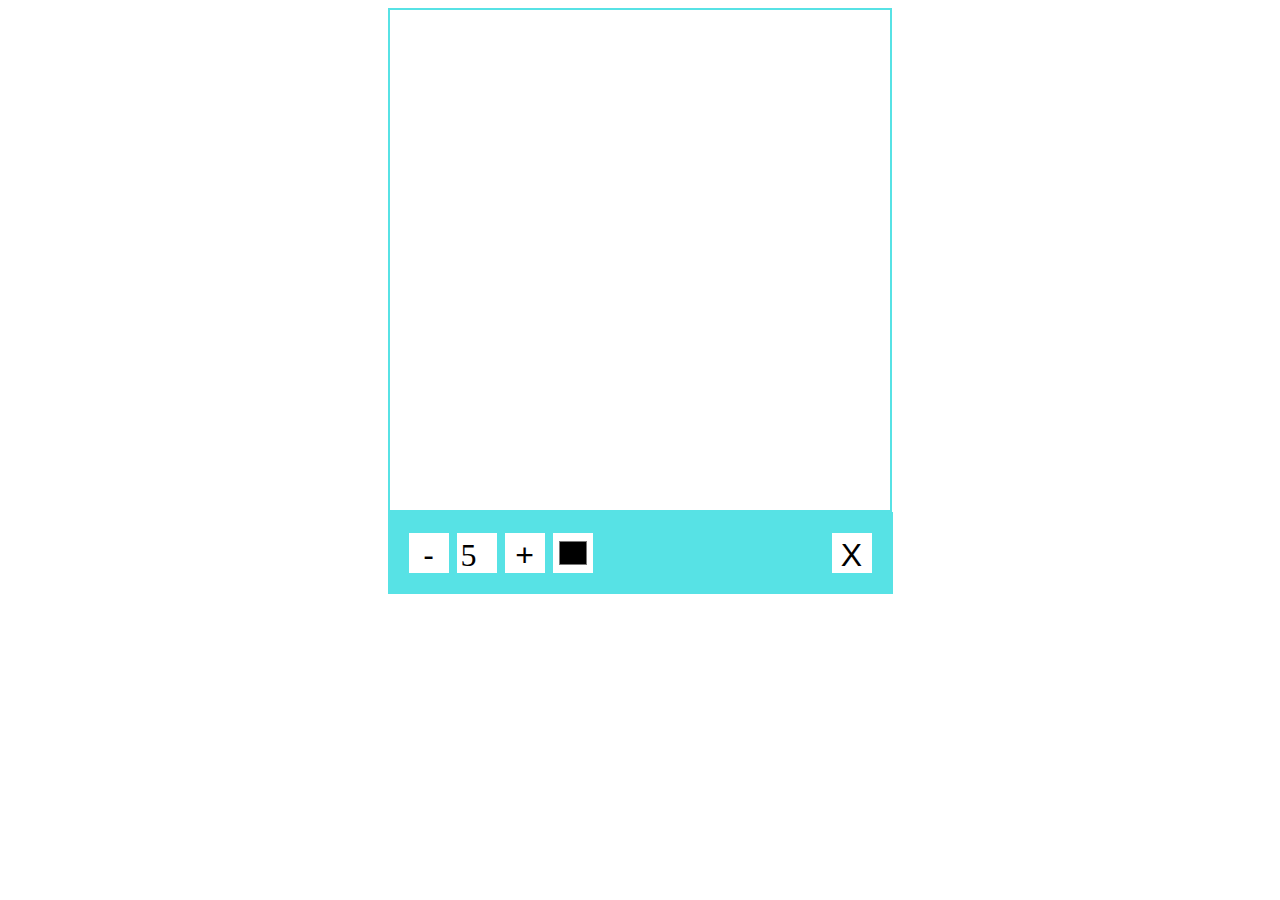
<file: DrawningApp/index.html>
<!DOCTYPE html>
<html lang="pt-br">
<head>
    <meta charset="UTF-8">
    <meta name="viewport" content="width=device-width, initial-scale=1.0">
    <link rel="stylesheet" href="style.css">
    <title>DrawningApp</title>
</head>
<body>
    <canvas id="canvas" width="500" height="500"></canvas>
        <div class="toolbox">
            <button id="decrease">-</button>
            <span id="size">5</span>
            <button id="increase">+</button>
            <input type="color" id="color">
            <button id="clear">X</button>
        </div>

        <script src="script.js"></script>
</body>
</html>
</file>
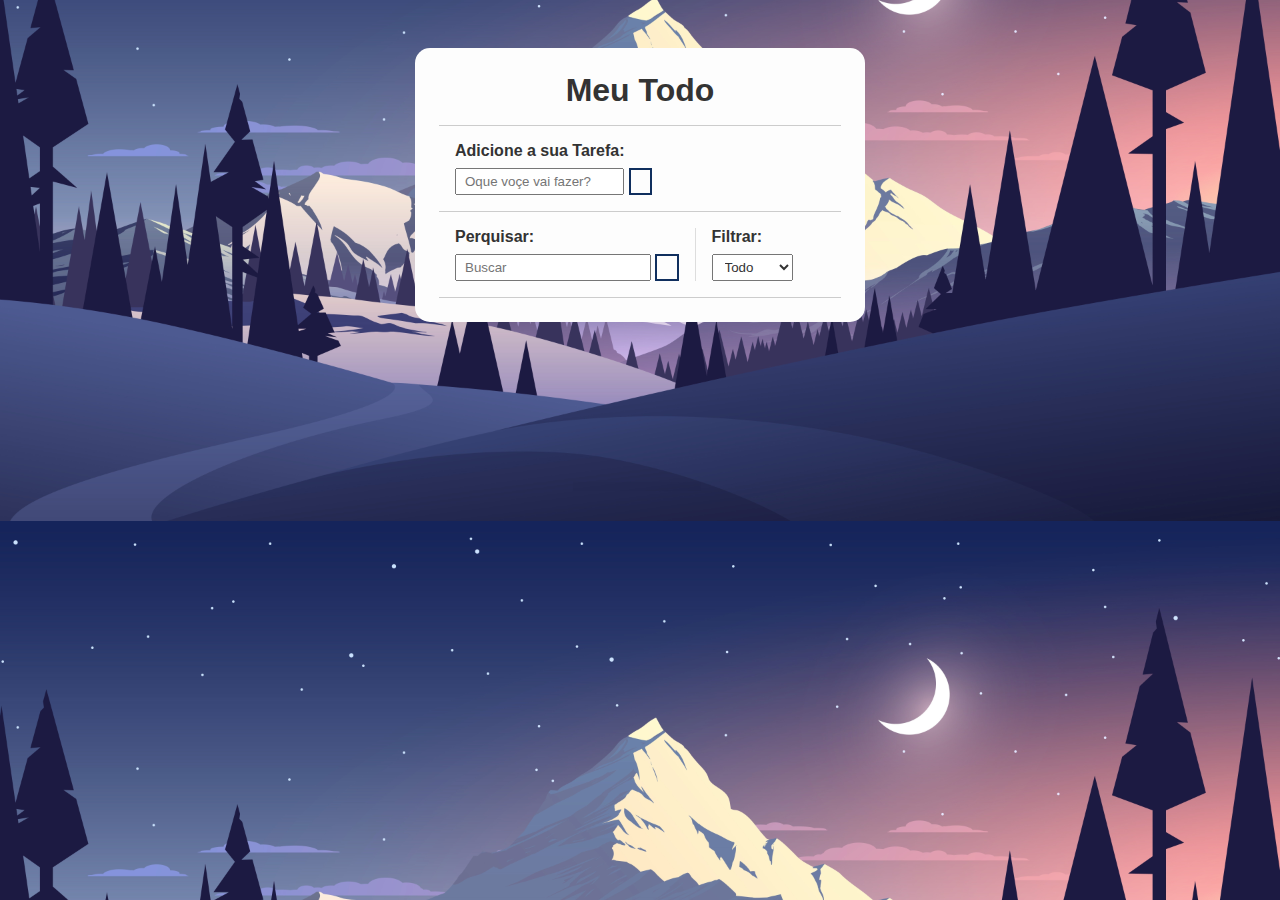
<file: To-do List/index.html>
<!DOCTYPE html>
<html lang="pt-br">
<head>
    <meta charset="UTF-8">
    <meta name="viewport" content="width=device-width, initial-scale=1.0">
    <title>To-do LIst 02</title>
    <!-- Estilos -->
    <link rel="stylesheet" href="css/style.css">
    <!-- Font Awesome -->
    <link rel="stylesheet" href="https://cdnjs.cloudflare.com/ajax/libs/font-awesome/6.5.1/css/all.min.css" integrity="sha512-DTOQO9RWCH3ppGqcWaEA1BIZOC6xxalwEsw9c2QQeAIftl+Vegovlnee1c9QX4TctnWMn13TZye+giMm8e2LwA==" crossorigin="anonymous" referrerpolicy="no-referrer"/>
    <!-- JavaScript do projeto -->
    <script src="javascript/script.js" defer></script>
</head>
<body>
    <div class="todo-container">
        <header>
            <h1>Meu Todo</h1>
        </header>
        <form id="todo-form">
            <p>Adicione a sua Tarefa:</p>
            <div class="form-control">
                <input type="text" id="todo-input" placeholder="Oque voçe vai fazer?">
                <button type="submit">
                    <i class="fa-thin fa-plus"></i>
                </button>
            </div>
        </form>
        <form id="edit-form" class="hide">
            <p>Edite a sua tarefa:</p>
            <div class="form-control">
                <input type="text" id="edit-input">
                <button type="submit">
                    <i class="fa-solid fa-check-double"></i>
                </button>
            </div>
            <button id="cancel-edit-btn">Cancelar</button>
        </form>
        <div id="toolbar">
            <div id="search">
                <h4>Perquisar:</h4>
                <form>
                    <input type="text" id="search-input" placeholder="Buscar">
                    <button id="erase-button">
                        <i class="fa-solid fa-delete-left"></i>
                    </button>
                </form>
            </div>
            <div class="filter">
                <h4>Filtrar:</h4>
                <select id="filter-select">
                    <option value="all">Todo</option>
                    <option value="done">Feitos</option>
                    <option value="todo">A fazer</option>
                </select>
            </div>
        </div>
        <div id="todo-list">
            <!-- TEMPLATE -->
            <!-- <div class="todo done">
                <h3>Estou fazendo alguma coisa</h3>
                <button class="finish-todo">
                    <i class="fa-solid fa-check"></i>
                </button>
                <button class="edit-todo">
                    <i class="fa-solid fa-pen"></i>
                </button>
                <button class="remove-todo">
                    <i class="fa-solid fa-xmark"></i>
                </button>
            </div>
            <div class="todo">
                <h3>Estudar Compute</h3>
                <button class="finish-todo">
                    <i class="fa-solid fa-check"></i>
                </button>
                <button class="edit-todo">
                    <i class="fa-solid fa-pen"></i>
                </button>
                <button class="remove-todo">
                    <i class="fa-solid fa-xmark"></i>
                </button>
            </div> -->
        </div>
    </div>
</body>
</html>
</file>
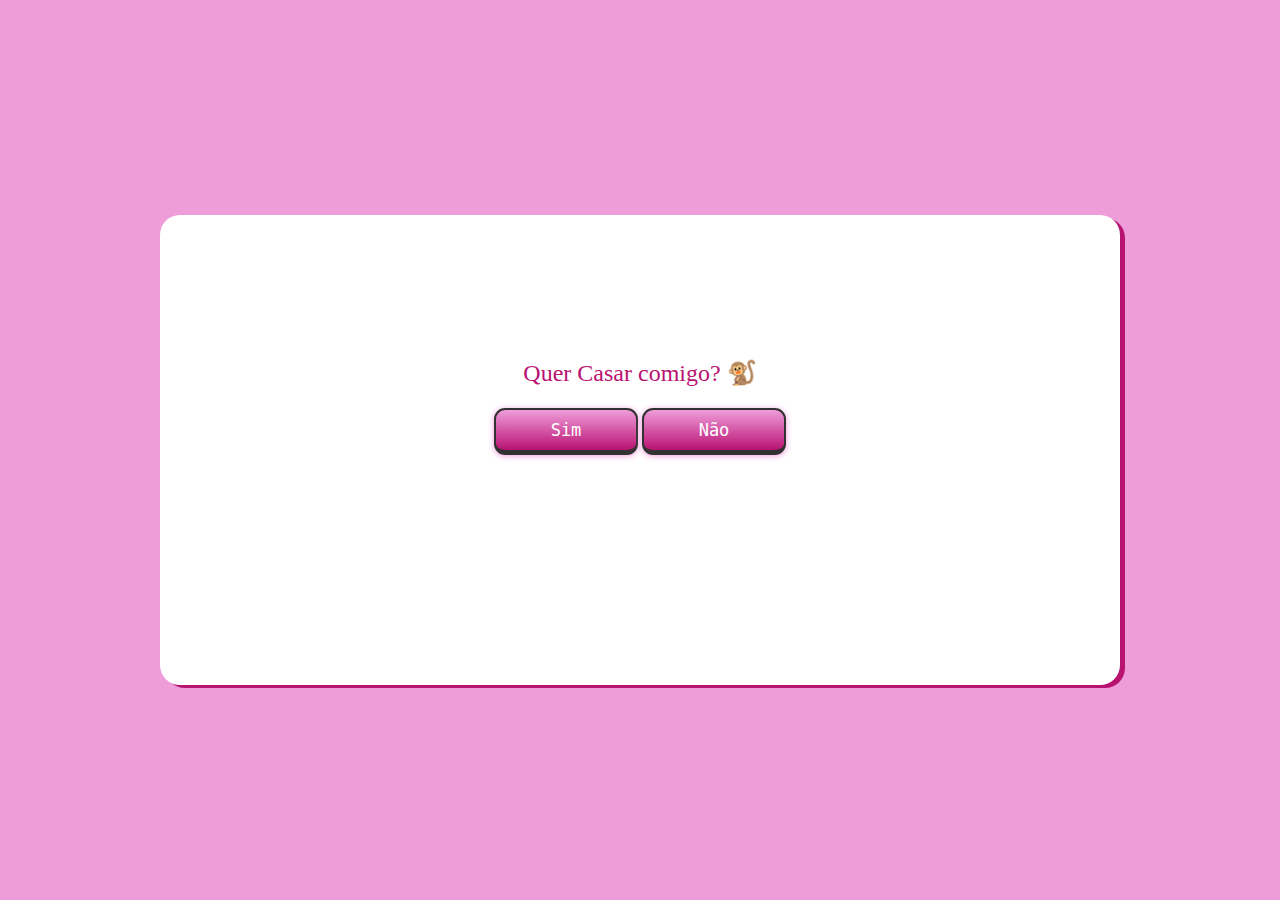
<file: YesOrYes/index.html>
<!DOCTYPE html>
<html lang="en">

<head>
    <meta charset="UTF-8">
    <meta name="viewport" content="width=device-width, initial-scale=1.0">
    <title>YesorYes</title>
</head>
<style>
    body {
        background-color: #EF9CDA;
        display: flex;
        justify-content: center;
        align-items: center;
        height: 100vh;
        margin: 0;
    }

    .main-board {
        background-color: #ffffff;
        width: 75%;
        height: 350px;
        margin: auto;
        border-radius: 20px;
        box-shadow: 5px 3px #B91372;
        padding-top: 120px;
    }

    .main-board article {
        width: 75%;
        margin: auto;
        text-align: center;
    }

    .main-board article p {
        font-size: 1.5em;
        color: #B91372;
    }

    .button,
    .button:focus {
        width: 20%;
        position: relative;
        font-family: monospace;
        font-size: 17px;
        padding: 10px 25px;
        color: #ffffff;
        border-radius: 0.7rem;
        background-image: linear-gradient(#EF9CDA, #B91372);
        border: 2px solid rgb(50, 50, 50);
        border-bottom: 5px solid rgb(50, 50, 50);
        box-shadow: 0px 1px 6px 0px #EF9CDA;
        transform: translate(0, -3px);
        cursor: pointer;
        transition: 0.2s;
        transition-timing-function: linear;
    }

    .button:active {
        transform: translate(0, 0);
        border-bottom: 2px solid rgb(50, 50, 50);
    }
</style>

<body>
    <section class="main-board">
        <article>
            <p> Quer Casar comigo? &#128018</p>
            <button class="button" onclick="btPositivo()">Sim</button>
            <button class="button" id="btNegativo" onclick="posAleatoriaBotao()">Não</button>
        </article>
    </section>

    <script>
        const posAleatoriaBotao = () => {
            let posX = Math.floor(Math.random() * 400 - 400);
            let posY = Math.floor(Math.random() * 350 - 175);
            console.log(posY);

            const titulo = document.querySelector('p');
            titulo.innerHTML = geradorFrasesAletorias();

            let botao = document.getElementById('btNegativo');
            botao.style.left = posX + "px";
            botao.style.top = posY + "px";
        }

        const btPositivo = () => {
            const titulo = document.querySelector('p');
            titulo.innerHTML = "Ai... vamu casar nenem, euuu ti amuu &#128536;";
        }

        const geradorFrasesAletorias = () => {
            const arrayFrases = [
                "Você não é Google, mas tem tudo o que eu procuro.",
                "Se beleza desse cadeia, você pegaria prisão perpétua.",
                "Eu não sou fotógrafo, mas eu posso nos ver juntos.",
                "Se você fosse um triângulo, você seria um triângulo equilátero. Você é perfeita.",
                "Se você fosse uma estrela, seria a estrela mais brilhante do meu céu.",
                "Você é como um dicionário, adiciona significado à minha vida.",
                "Acredita em amor à primeira vista, ou devo passar por aqui de novo?",
                "Eu não sou um fotógrafo, mas posso nos imaginar juntos.",
                "Se beleza fosse tempo, você seria a eternidade.",
                "Você não é o sol, mas você ilumina o meu dia.",
                "Seu pai é um ladrão? Porque ele roubou as estrelas e as colocou nos seus olhos.",
                "Se você fosse uma fruta, você seria uma uva. Porque você é uva-linda!",
                "Você acredita em amor à primeira vista, ou devo passar por aqui novamente?",
                "Eu não sou um gênio, mas posso realizar seus três desejos.",
                "Se eu fosse uma abelha, ficaria hipnotizado pelo seu mel.",
                "Se você fosse uma lágrima, eu não choraria para não te perder.",
                "Se a beleza fosse crime, você pegaria prisão perpétua.",
                "Você não é um raio, mas ilumina o meu dia.",
                "Você é o que acontece quando eu fecho meus olhos e penso em felicidade.",
                "Se você fosse uma música, eu apertaria o repeat.",
                "Você não é o Google, mas tem tudo o que eu procuro.",
                "Se a saudade matasse, eu estaria morto agora pensando em você.",
                "Seu pai é pirata? Porque ele deve ter roubado o brilho das estrelas para colocar nos seus olhos.",
                "Eu não sou um ladrão, mas quero roubar seu coração.",
                "Você é como um sonho bom que eu não quero acordar.",
                "Se você fosse uma rosa, eu seria um jardim só para te cultivar.",
                "Se eu pudesse reescrever o alfabeto, colocaria U e I juntos.",
                "Você não é um farol, mas guia meu caminho.",
                "Eu não sou um fotógrafo, mas posso fazer nós dois juntos.",
                "Você não é um mapa, mas me faz querer explorar cada canto do seu corpo.",
                "Se você fosse uma estrela cadente, eu pediria um desejo a cada vez que te visse.",
                "Você é como um diamante, raro e precioso.",
                "Se eu fosse um pássaro, voaria até você a cada amanhecer.",
                "Seu sorriso ilumina até mesmo os dias mais nublados.",
                "Eu não sou um astronauta, mas adoraria explorar o seu universo.",
                "Seu amor é como um ímã, me atrai cada vez mais.",
                "Você não é a Lua, mas ilumina as minhas noites.",
                "Se o amor fosse uma piada, você seria a mais engraçada.",
                "Você é a resposta para todas as minhas preces.",
                "Eu não sou um gato, mas tenho curiosidade sobre você.",
                "Se eu fosse um jardim, você seria a flor mais bonita.",
                "Se você fosse um oceano, eu me perderia em suas profundezas.",
                "Se beleza fosse tempo, você seria a eternidade.",
                "Você não é uma rosa, mas ainda assim faz meu coração florescer.",
                "Se eu fosse um super-herói, você seria minha kriptonita.",
                "Você é a razão pela qual eu acredito em contos de fadas.",
                "Seus olhos são como estrelas que guiam meu caminho na escuridão.",
                "Se eu pudesse escolher, te escolheria todos os dias.",
                "Eu não sou um expert em poções, mas nós dois juntos seria uma combinação mágica.",
                "Se a felicidade fosse um segundo, passaria o resto da vida ao seu lado."
            ];

            let fraseAleatoria = Math.floor(Math.random() * arrayFrases.length);
        
            return arrayFrases[fraseAleatoria];
        }
    </script>
</body>

</html>
</file>
<file: DrawningApp/style.css>
* {
    box-sizing: border-box;
}

body {
    background-color: #fff;
    display: flex;
    flex-direction: column;
    align-items: center;
    justify-content: center;
}

canvas {
    border: 2px solid #57E2E5;
}

.toolbox {
    background-color: #57E2E5;
    border: 1px solid #57E2E5;
    display: flex;
    padding: 1rem;
    width: 505px;
}

.toolbox > * {
    background-color: #fff;
    border: none;
    display: inline-block;
    align-items: center;
    justify-content: center;
    font-size: 2rem;
    padding: .25rem;
    margin: .25rem;
    height: 40px;
    width: 40px;
}

.toolbox > *:last-child {
    margin-left: auto;
}
</file>
<file: To-do List/css/style.css>
/* geral */
* {
    padding: 0;
    margin: 0;
    font-family: Helvetica;
    color: #333;
    box-sizing: border-box;
}

body {
    background-image: url("../img/bg.jpg");
    background-position: center;
    background-size: cover;
}

button {
    background-color: #fdfdfd;
    color: #102f5e;
    border: 2px solid #102f5e;
    padding: .3rem .6rem;
    font-size: 1rem;
    cursor: pointer;
    display: flex;
    justify-content: center;
    align-items: center;
    transition: 0.4s;
}

button:hover {
    background-color: #102f5e;
    color: #fff;
}

button:hover > i {
    color: #fff;
}

button i {
    color: #102f5e;
    font-weight: bold;
    pointer-events: none;
}

input, select {
    padding: 0.25rem 0.5rem;
}

.hide {
    display: none;
}

/* todo header */
.todo-container {
    max-width: 450px;
    margin: 3rem auto 0;
    background-color: #fdfdfd;
    padding: 1.5rem;
    border-radius: 15px;
}
.todo-container header {
    text-align: center;
    padding: 0 1rem 1rem;
    border-bottom: 1px solid #ccc;
}

/* Todo form */
#todo-form, #edit-form {
    padding: 1rem;
    border-bottom: 1px solid #ccc;
}

#todo-form p,
#edit-form p {
    margin-bottom: 0.5rem;
    font-weight: bold;
}

.form-control {
    display: flex;
}

.form-control input {
    margin-right: .3rem;
}

#cancel-edit-btn {
    margin-top: 1rem;
}

/* Todo toolbar */
#toolbar {
    padding: 1rem;
    border-bottom: 1px solid #CCC;
    display: flex;
}

#toolbar h4 {
    margin-bottom: .5rem;
}

#search {
    border-right: 1px solid #DDD;
    padding-right: 1rem;
    margin-right: 1rem;
    width: 65%;
    display: flex;
    flex-direction: column;
}

#search form{
    display: flex;
}

#search input {
    width: 100%;
    margin-right: 0.3rem;
}

#filter {
    width: 35%;
    display: flex;
    flex-direction: column;
}

#filter select {
    flex: 1;
}

/* todo list */
.todo {
    display: flex;
    justify-content: space-around;
    align-items: center;
    padding: 1rem;
    border-bottom: 1px solid #ddd;
    transition: .3s;
}

.todo h3 {
    flex: 1;
    font-size: 0.9rem;
}

.todo button {
    margin-left: 0.4rem;
}

.done {
    background-color: #395169;
}

.done h3 {
    color: #fff;
    text-decoration: line-through;
    font-style: italic;
}
</file>
